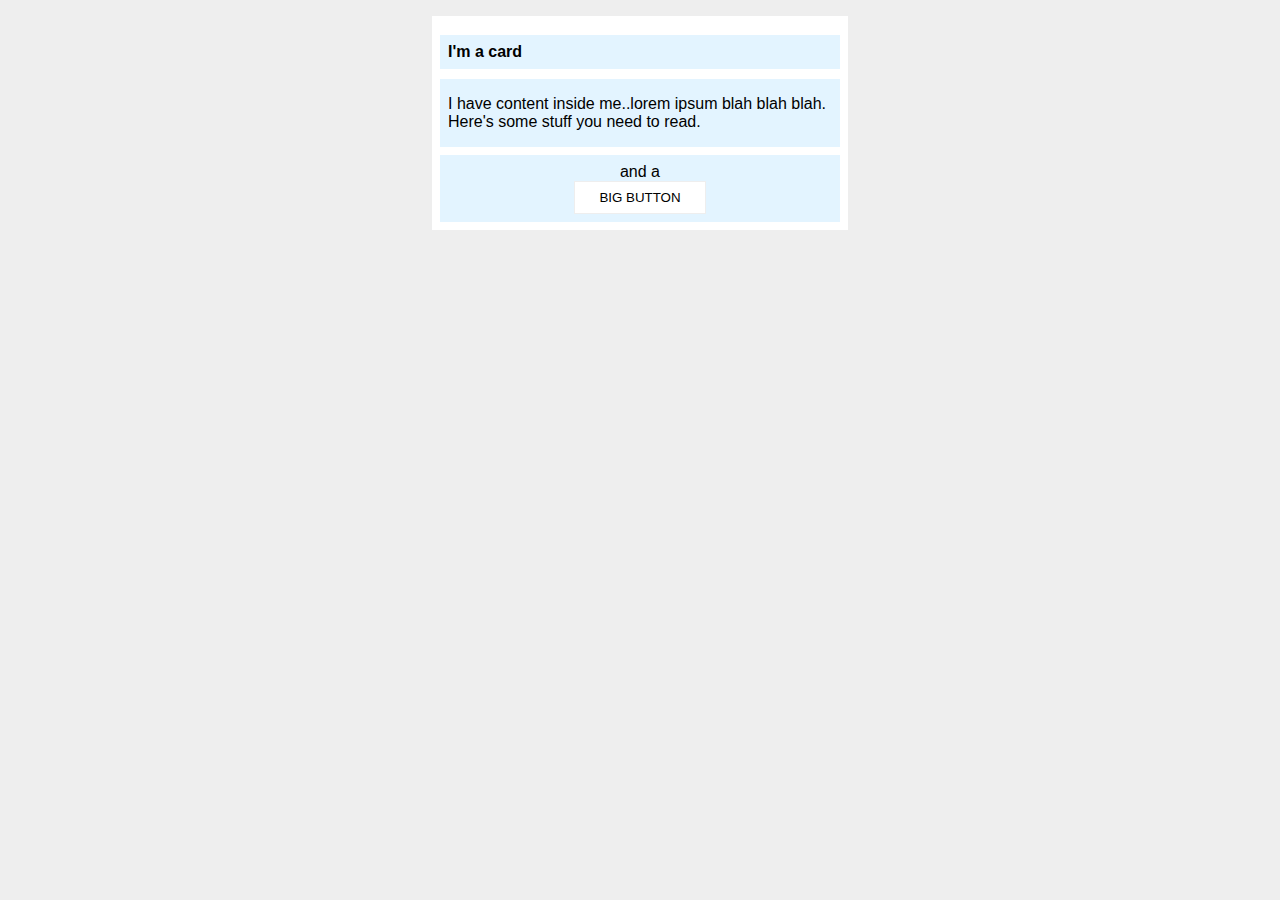
<file: foundations/block-and-inline/02-margin-and-padding-2/index.html>
<!DOCTYPE html>
<html lang="en">
  <head>
    <meta charset="UTF-8">
    <meta http-equiv="X-UA-Compatible" content="IE=edge">
    <meta name="viewport" content="width=device-width, initial-scale=1.0">
    <title>Margin and Padding exercise 2</title>
    <link rel="stylesheet" href="style.css">
  </head>
  <body>
    <div class="card">
      <h1 class="title ">I'm a card</h1>
      <div class="content">I have content inside me..lorem ipsum blah blah blah. Here's some stuff you need to read.</div>
      <div class="button-container">and a <button>BIG BUTTON</button></div>
    </div>
  </body>
</html>
</file>
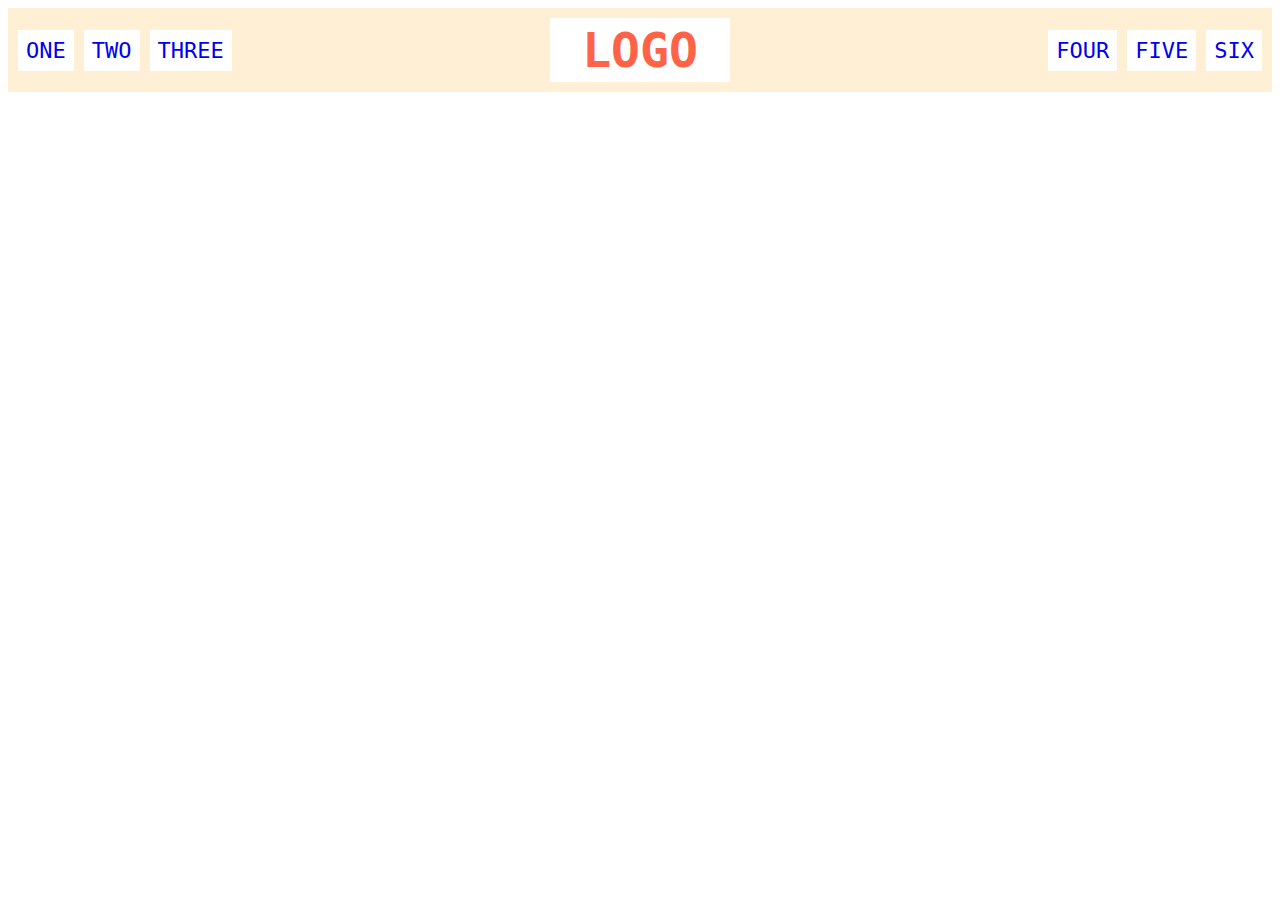
<file: foundations/flex/02-flex-header/index.html>
<!DOCTYPE html>
<html lang="en">
  <head>
    <meta charset="UTF-8">
    <meta http-equiv="X-UA-Compatible" content="IE=edge">
    <meta name="viewport" content="width=device-width, initial-scale=1.0">
    <title>Flex Header</title>
    <link rel="stylesheet" href="style.css">
  </head>
  <body>
    <div class="header flex">
      <div class="left-links flex">
        <ul class="left flex">
          <li><a href="#">ONE</a></li>
          <li><a href="#">TWO</a></li>
          <li><a href="#">THREE</a></li>
        </ul>
      </div>
      <div class="logo">LOGO</div>
      <div class="right-links flex">
        <ul class="right flex">
          <li><a href="#">FOUR</a></li>
          <li><a href="#">FIVE</a></li>
          <li><a href="#">SIX</a></li>
        </ul>
      </div>
    </div>
  </body>
</html>
</file>
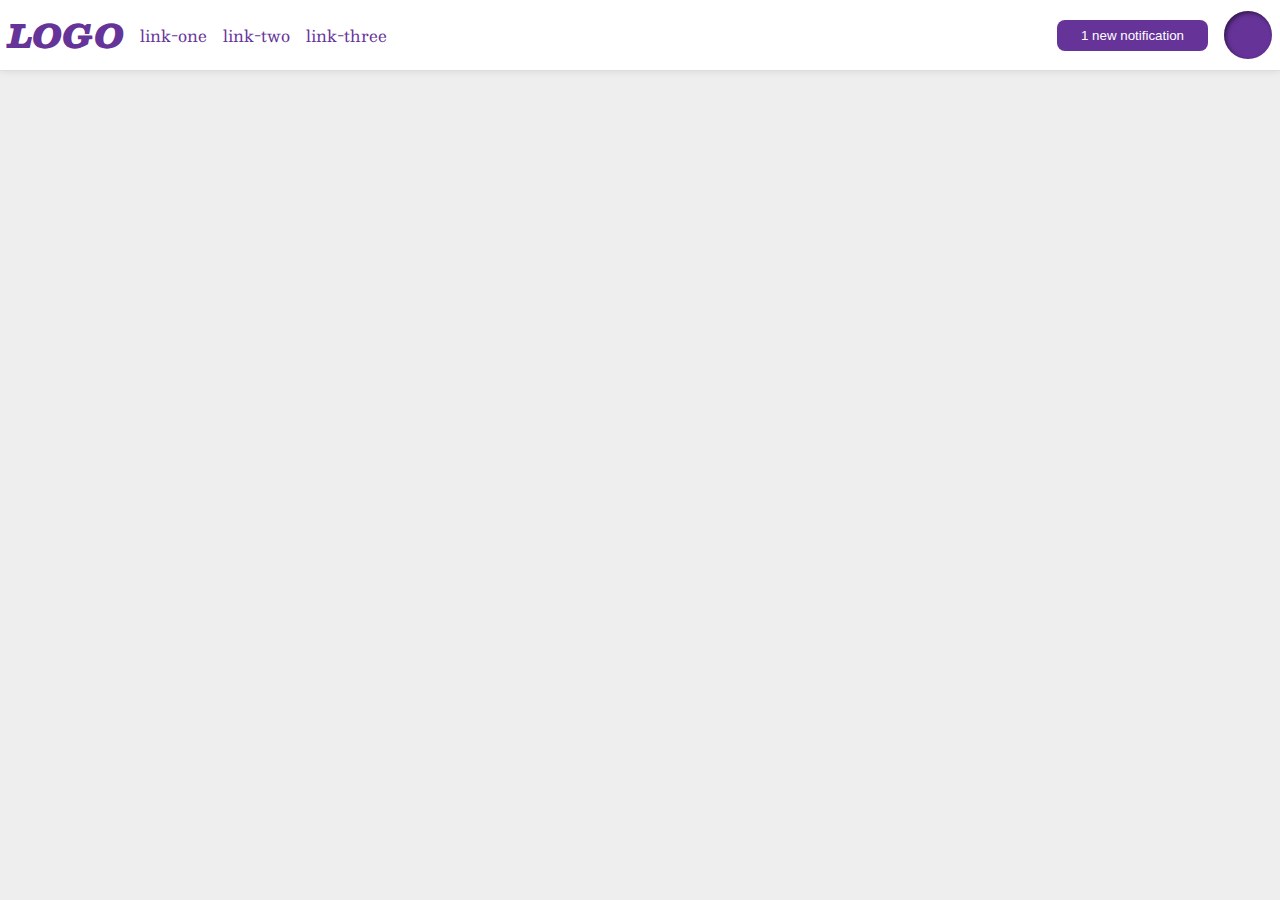
<file: foundations/flex/03-flex-header-2/index.html>
<!DOCTYPE html>
<html lang="en">
  <head>
    <meta charset="UTF-8">
    <meta http-equiv="X-UA-Compatible" content="IE=edge">
    <meta name="viewport" content="width=device-width, initial-scale=1.0">
    <title>Flex Header 2</title>
    <link rel="stylesheet" href="style.css">
  </head>
  <body>
    <div class="header">
        <div class="header-left">
          <div class="logo">
            LOGO
          </div>
          <ul class="links">
            <li><a href="https://google.com">link-one</a></li>
            <li><a href="https://google.com">link-two</a></li>
            <li><a href="https://google.com">link-three</a></li>
          </ul>
        </div>
        <div class="header-right">
          <button class="notifications">
            1 new notification
          </button>
          <div class="profile-image"></div>
        </div>
    </div>
  </body>
</html>
</file>
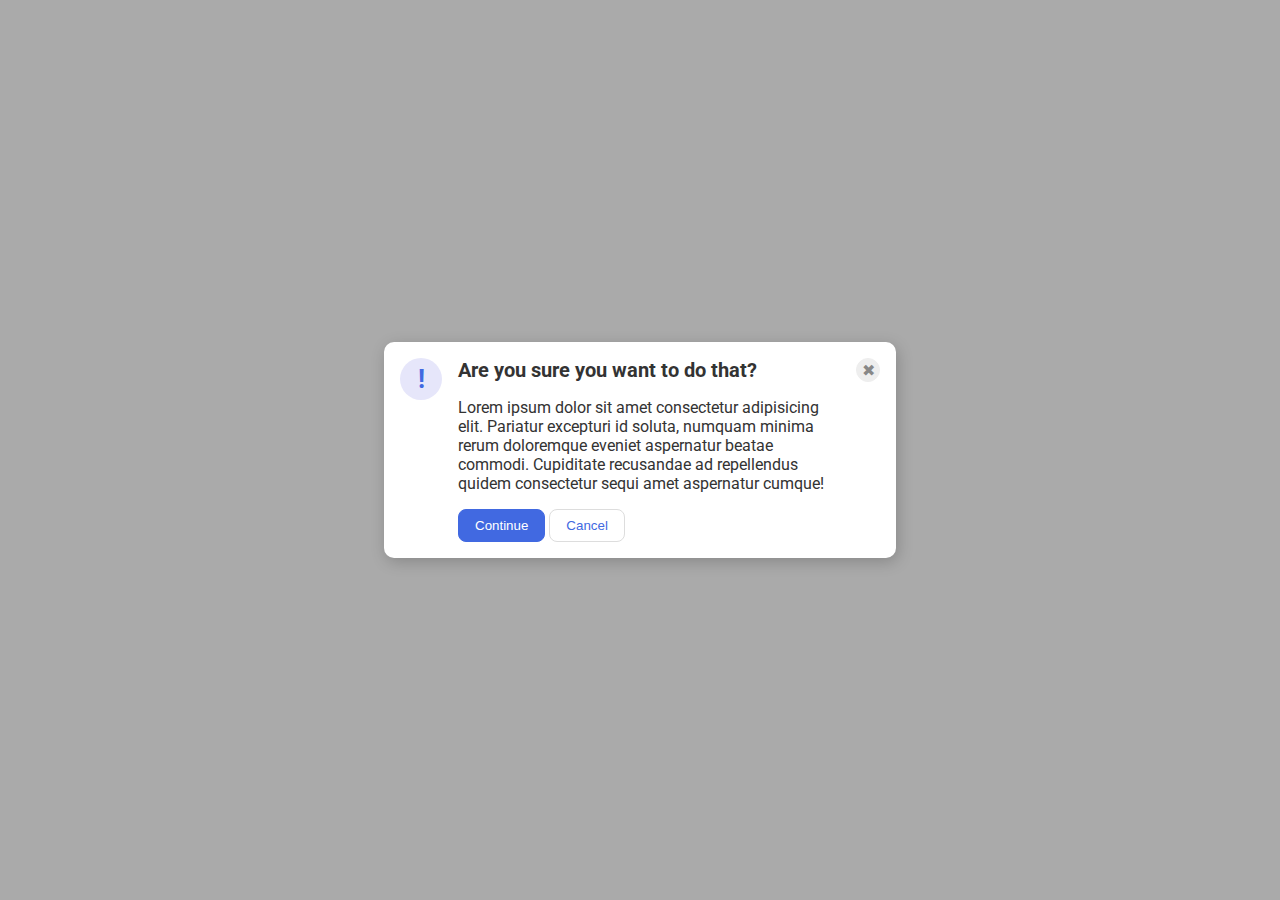
<file: foundations/flex/05-flex-modal/index.html>
<!DOCTYPE html>
<html lang="en">
  <head>
    <meta charset="UTF-8">
    <meta http-equiv="X-UA-Compatible" content="IE=edge">
    <meta name="viewport" content="width=device-width, initial-scale=1.0">
    <link rel="stylesheet" href="style.css">
    <title>Modal</title>
  </head>
  <body>
    <div class="modal">
        <div class="icon">!</div>
        <div class="flex-two">
          <div class="header">Are you sure you want to do that?</div>
          <div class="text">Lorem ipsum dolor sit amet consectetur adipisicing elit. Pariatur excepturi id soluta, numquam minima rerum doloremque eveniet aspernatur beatae commodi. Cupiditate recusandae ad repellendus quidem consectetur sequi amet aspernatur cumque!</div>
          <div class="buttons">
            <button class="continue">Continue</button>
            <button class="cancel">Cancel</button>
          </div>
        </div>
        <button class="close-button">✖</button>
    </div>
  </body>
</html>
</file>
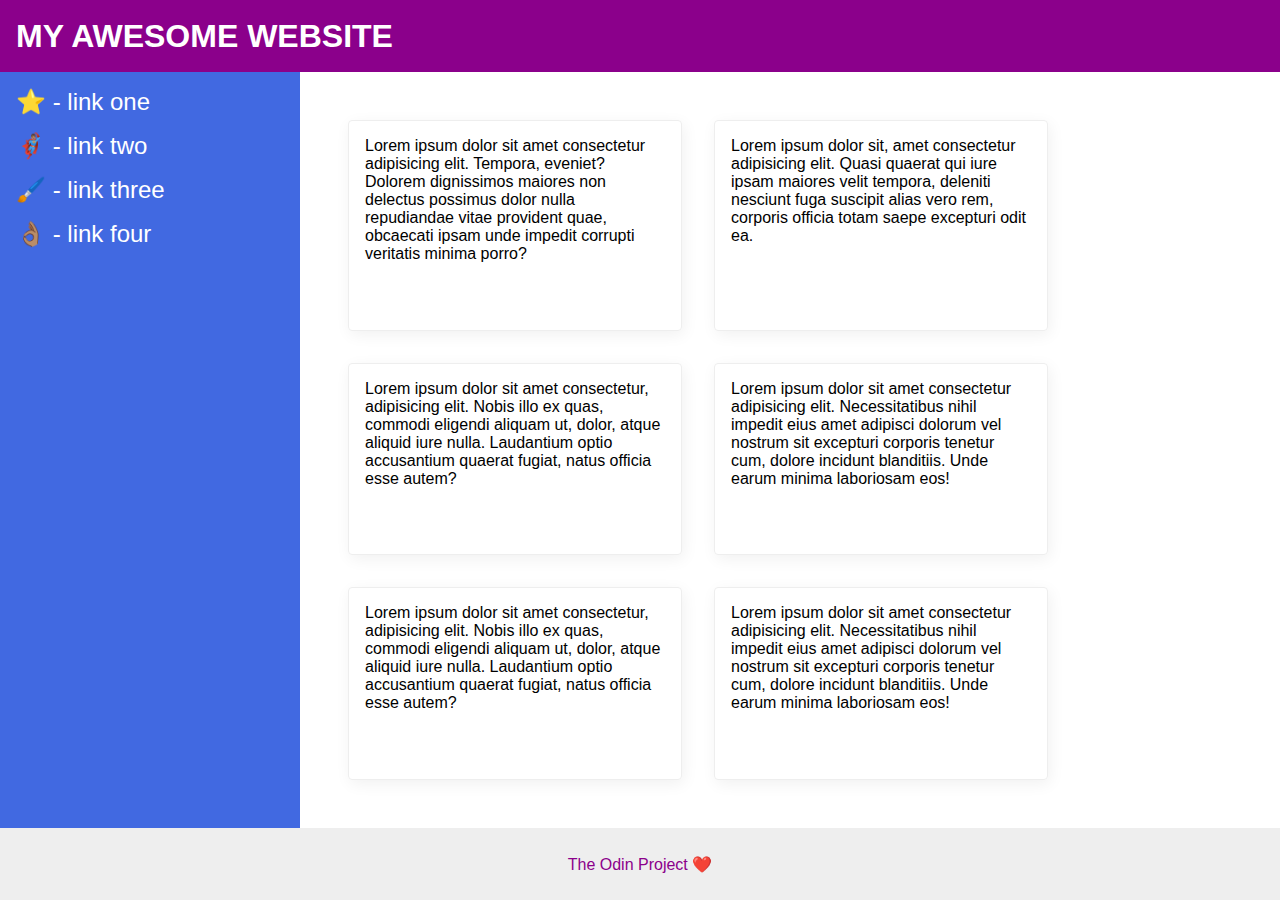
<file: foundations/flex/07-flex-layout-2/index.html>
<!DOCTYPE html>
<html lang="en">
  <head>
    <meta charset="UTF-8">
    <meta http-equiv="X-UA-Compatible" content="IE=edge">
    <meta name="viewport" content="width=device-width, initial-scale=1.0">
    <title>The Holy Grail</title>
    <link rel="stylesheet" href="style.css">
  </head>
  <body>
    <div class="header">
      MY AWESOME WEBSITE
    </div>
    
    <div class="content-container">
      <div class="sidebar">
        <ul>
          <li><a href="#">⭐ - link one</a></li>
          <li><a href="#">🦸🏽‍♂️ - link two</a></li>
          <li><a href="#">🖌️ - link three</a></li>
          <li><a href="#">👌🏽 - link four</a></li>
        </ul>
      </div>
      <div class="card-container">
        <div class="card">Lorem ipsum dolor sit amet consectetur adipisicing elit. Tempora, eveniet? Dolorem dignissimos maiores non delectus possimus dolor nulla repudiandae vitae provident quae, obcaecati ipsam unde impedit corrupti veritatis minima porro?</div>
        <div class="card">Lorem ipsum dolor sit, amet consectetur adipisicing elit. Quasi quaerat qui iure ipsam maiores velit tempora, deleniti nesciunt fuga suscipit alias vero rem, corporis officia totam saepe excepturi odit ea.</div>
        <div class="card">Lorem ipsum dolor sit amet consectetur, adipisicing elit. Nobis illo ex quas, commodi eligendi aliquam ut, dolor, atque aliquid iure nulla. Laudantium optio accusantium quaerat fugiat, natus officia esse autem?</div>
        <div class="card">Lorem ipsum dolor sit amet consectetur adipisicing elit. Necessitatibus nihil impedit eius amet adipisci dolorum vel nostrum sit excepturi corporis tenetur cum, dolore incidunt blanditiis. Unde earum minima laboriosam eos!</div>
        <div class="card">Lorem ipsum dolor sit amet consectetur, adipisicing elit. Nobis illo ex quas, commodi eligendi aliquam ut, dolor, atque aliquid iure nulla. Laudantium optio accusantium quaerat fugiat, natus officia esse autem?</div>
        <div class="card">Lorem ipsum dolor sit amet consectetur adipisicing elit. Necessitatibus nihil impedit eius amet adipisci dolorum vel nostrum sit excepturi corporis tenetur cum, dolore incidunt blanditiis. Unde earum minima laboriosam eos!</div>
      </div>
    </div>
    
    <div class="footer">
      The Odin Project ❤️
    </div>
  </body>
</html>
</file>
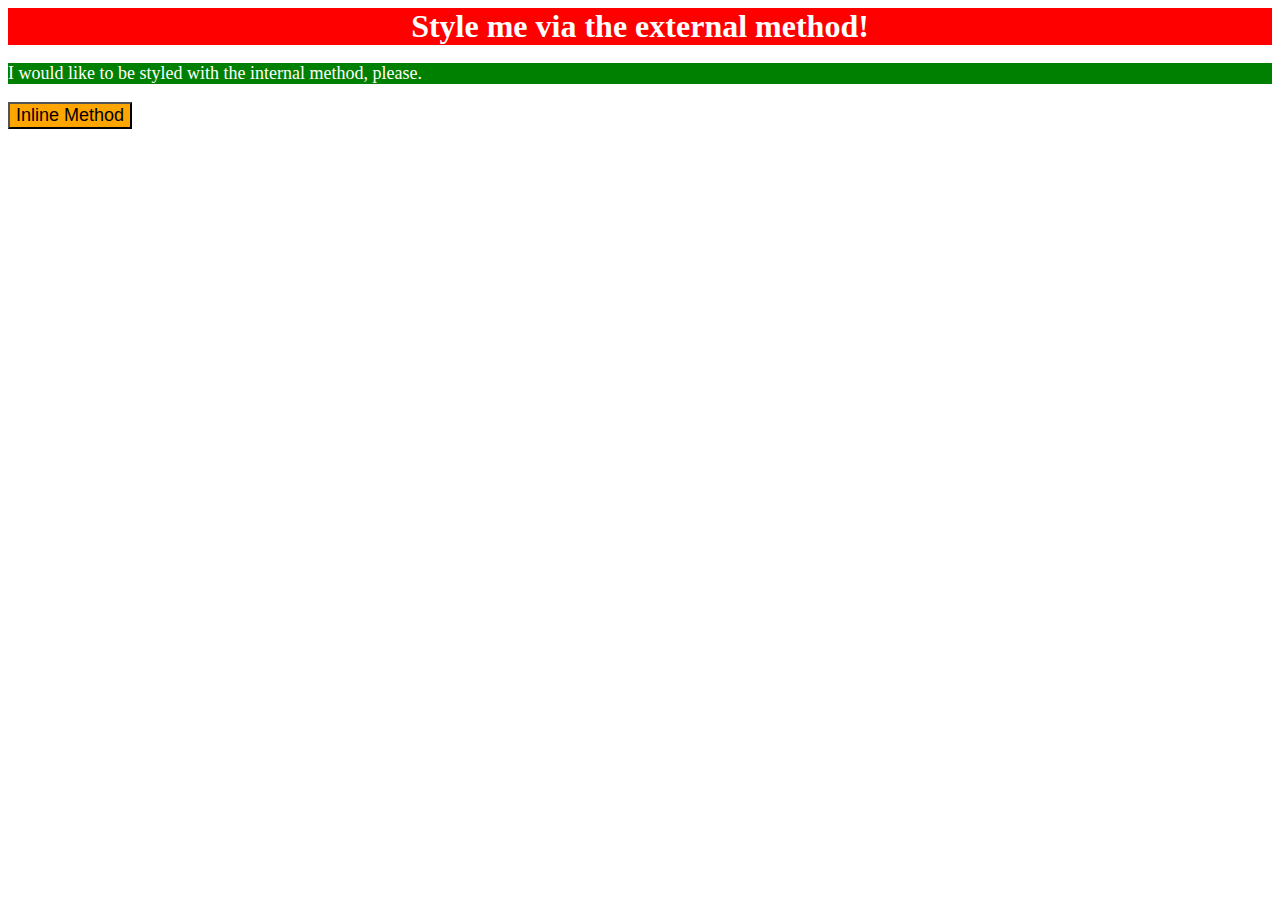
<file: foundations/intro-to-css/01-css-methods/index.html>
<!DOCTYPE html>
<html lang="en">
  <head>
    <meta charset="UTF-8">
    <meta http-equiv="X-UA-Compatible" content="IE=edge">
    <meta name="viewport" content="width=device-width, initial-scale=1.0">
    <title>Methods for Adding CSS</title>
    <link href="style.css" rel="stylesheet">
    <style>
      p {
        background-color: green;
        color: white;
        font-size: 18px;
      }
    </style>
  </head>
  <body>
    <div>Style me via the external method!</div>
    <p>I would like to be styled with the internal method, please.</p>
    <button style="background-color: orange; font-size: 18px;">Inline Method</button>
  </body>
</html>
</file>
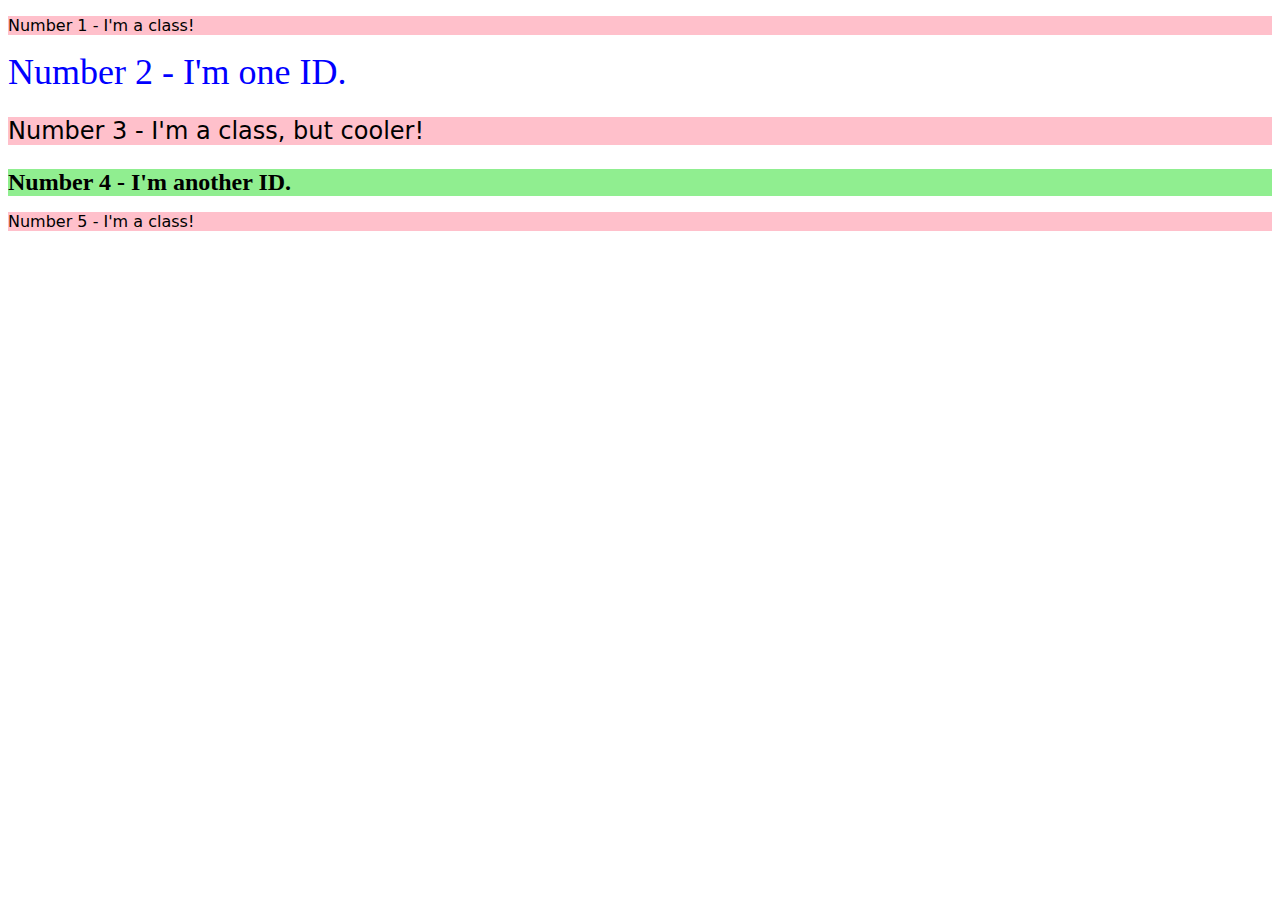
<file: foundations/intro-to-css/02-class-id-selectors/index.html>
<!DOCTYPE html>
<html lang="en">
  <head>
    <meta charset="UTF-8">
    <meta http-equiv="X-UA-Compatible" content="IE=edge">
    <meta name="viewport" content="width=device-width, initial-scale=1.0">
    <title>Class and ID Selectors</title>
    <link rel="stylesheet" href="style.css">
  </head>
  <body>
    <p class="class-one">Number 1 - I'm a class!</p>
    <div id="id-one">Number 2 - I'm one ID.</div>
    <p class="class-one class-two">Number 3 - I'm a class, but cooler!</p>
    <div id="id-two">Number 4 - I'm another ID.</div>
    <p class="class-one">Number 5 - I'm a class!</p>
  </body>
</html>
</file>
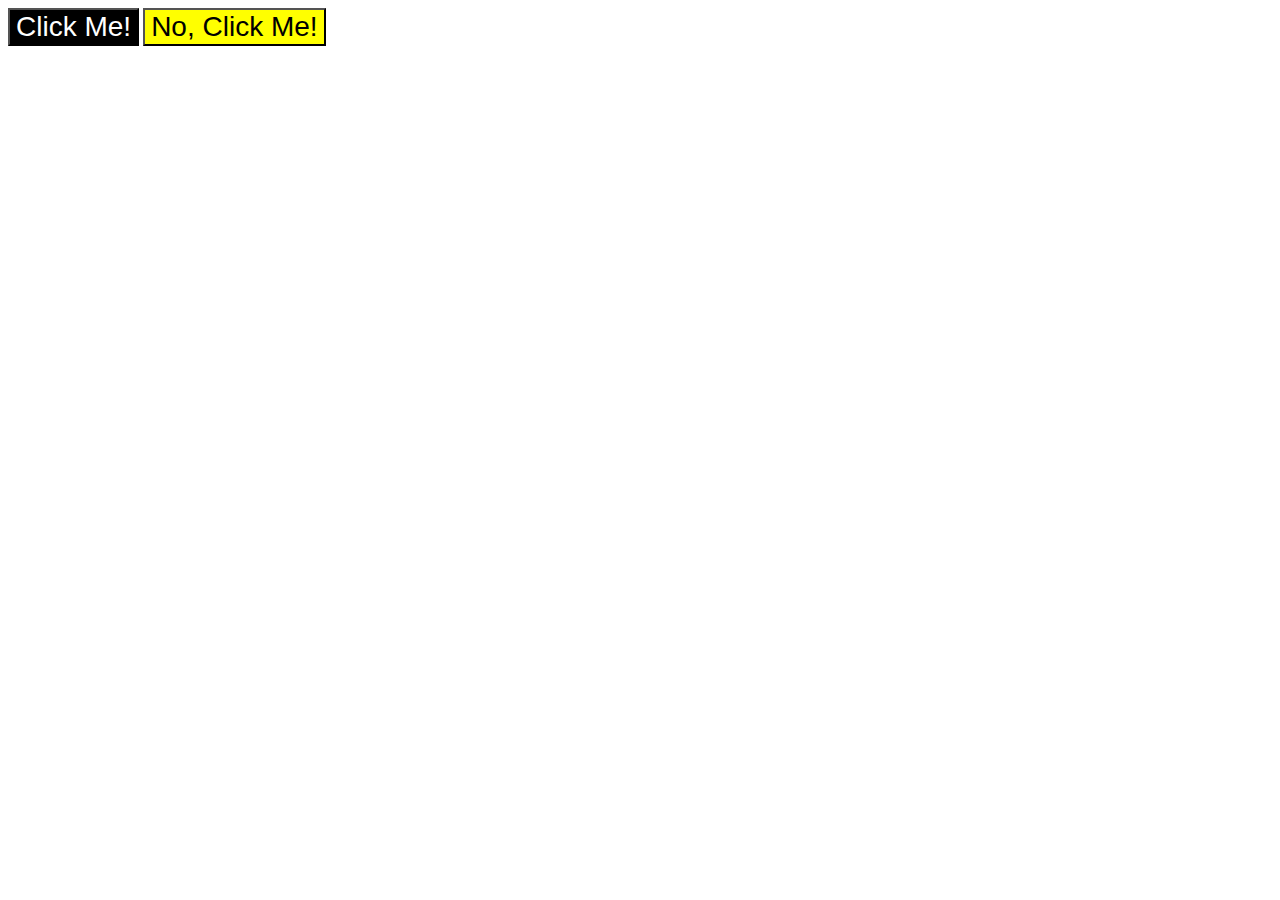
<file: foundations/intro-to-css/03-grouping-selectors/index.html>
<!DOCTYPE html>
<html lang="en">
  <head>
    <meta charset="UTF-8">
    <meta http-equiv="X-UA-Compatible" content="IE=edge">
    <meta name="viewport" content="width=device-width, initial-scale=1.0">
    <title>Grouping Selectors</title>
    <link rel="stylesheet" href="style.css">
  </head>
  <body>
    <button class="class-one">Click Me!</button>
    <button class="class-two">No, Click Me!</button>
  </body>
</html>
</file>
<file: foundations/block-and-inline/02-margin-and-padding-2/style.css>
body {
  background: #eee;
  font-family: sans-serif;
}

.card {
  width: 400px;
  background: #fff;
  margin: 16px auto;
  padding: 8px;
}

.title {
  background: #e3f4ff;
  font-size: 16px;
  padding: 8px;
}

.content {
  background: #e3f4ff;
  margin: 8px 0;
  padding: 16px 8px;
}

.button-container {
  background: #e3f4ff;
  padding: 8px;
  text-align: center;
}

button {
  background: white;
  border: 1px solid #eee;
  display: block;
  margin: auto;
  padding: 8px 24px;
}
</file>
<file: foundations/flex/02-flex-header/style.css>
.header  {
  font-family: monospace;
  background: papayawhip;
  justify-content: space-between;
}

.left {
  margin-left: 10px;
}

.right {
  margin-right: 10px;
}

.flex {
  display: flex;
  align-items: center;
}

.logo {
  font-size: 48px;
  font-weight: 900;
  color: tomato;
  background: white;
  padding: 4px 32px;
  margin: 10px 0;
}

ul {
  /* this removes the dots on the list items*/
  list-style-type: none;
  padding: 0;
  gap: 10px;
}

a {
  font-size: 22px;
  background: white;
  padding: 8px;
  /* this removes the line under the links */
  text-decoration: none;
}
</file>
<file: foundations/flex/03-flex-header-2/style.css>
/* this is some magical font-importing.  
you'll learn about it later. */
@import url('https://fonts.googleapis.com/css2?family=Besley:ital,wght@0,400;1,900&display=swap');

body {
  margin: 0;
  background: #eee;
  font-family: Besley, serif;
}

.header {
  background: white;
  border-bottom: 1px solid #ddd;
  box-shadow: 0 0 8px rgba(0,0,0,.1);
  display: flex;
  padding: 8px;
  justify-content: space-between;
}

.links {
  margin: 0;
  padding: 0;
}

.links,
.header-right,
.header-left {
  display: flex;
  gap: 16px;
  align-items: center;
}

.profile-image {
  background: rebeccapurple;
  box-shadow: inset 2px 2px 4px rgba(0,0,0,.5);
  border-radius: 50%;
  width: 48px;
  height: 48px;
}

.logo {
  color: rebeccapurple;
  font-size: 32px;
  font-weight: 900;
  font-style: italic;
}

button {
  border: none;
  border-radius: 8px;
  background: rebeccapurple;
  color: white;
  padding: 8px 24px;
}

a {
  /* this removes the line under our links */
  text-decoration: none;
  color: rebeccapurple;
}

ul {
  list-style-type: none;
}
</file>
<file: foundations/flex/05-flex-modal/style.css>
@import url('https://fonts.googleapis.com/css2?family=Roboto:wght@400;700&display=swap');

html, body {
  height: 100%;
}

body {
  font-family: Roboto, sans-serif;
  margin: 0;
  background: #aaa;
  color: #333;
  /* I'll give you this one for free lol */
  display: flex;
  align-items: center;
  justify-content: center;
}

.modal {
  background: white;
  width: 480px;
  border-radius: 10px;
  box-shadow: 2px 4px 16px rgba(0,0,0,.2);
  padding: 16px;
  display: flex;
  gap: 16px;
}

.icon {
  color: royalblue;
  font-size: 26px;
  font-weight: 700;
  background: lavender;
  width: 42px;
  height: 42px;
  border-radius: 50%;
  display: flex;
  align-items: center;
  justify-content: center;
  flex: 0 0 auto;
}

.close-button {
  background: #eee;
  border-radius: 50%;
  color: #888;
  font-weight: 400;
  font-size: 16px;
  height: 24px;
  width: 24px;
  display: flex;
  align-items: center;
  justify-content: center;
  border: 1px solid #eee;
  padding: 0;
  flex: 0 0 auto;
}

button {
  cursor: pointer;
  padding: 8px 16px;
  border-radius: 8px;
}

button.continue {
  background: royalblue;
  border: 1px solid royalblue;
  color: white;
}

button.cancel {
  background: white;
  border: 1px solid #ddd;
  color: royalblue;
}

.flex-two {
  display: flex;
  flex-direction: column;
  align-items: flex-start;
  gap: 16px;
}

.header {
  font-weight: bold;
  font-size: 20px;
}
</file>
<file: foundations/flex/07-flex-layout-2/style.css>
body {
  font-family: -apple-system, BlinkMacSystemFont, 'Segoe UI', Roboto, Oxygen, Ubuntu, Cantarell, 'Open Sans', 'Helvetica Neue', sans-serif;
  margin: 0;
  min-height: 100vh;
  display: flex;
  flex-direction: column;
}

.header {
  height: 72px;
  background: darkmagenta;
  color: white;
  font-size: 32px;
  font-weight: 900;
  padding: 0 16px;
}

.footer {
  height: 72px;
  background: #eee;
  color: darkmagenta;
  justify-content: center;
}

.sidebar {
  width: 300px;
  background: royalblue;
  box-sizing: border-box;
  flex: 0 0 auto;
  padding: 16px;
}

ul {
  list-style-type: none;
  margin: 0;
  padding: 0;
}

li {
    margin-bottom: 16px;
}

a {
  text-decoration: none;
  color: white;
  font-size: 24px;

}

.card {
  border: 1px solid #eee;
  box-shadow: 2px 4px 16px rgba(0,0,0,.06);
  border-radius: 4px;
  padding: 16px;
  width: 300px;
}

.content-container {
  display: flex;
  flex: 1;
}

.card-container {
  padding: 48px;
  display: flex;
  flex-wrap: wrap;
  gap: 32px;
}

.footer,
.header {
  display: flex;
  align-items: center;
}
</file>
<file: foundations/intro-to-css/01-css-methods/style.css>
div {
    background-color: red;
    color: white;
    font-size: 32px;
    text-align: center;
    font-weight: bold;
}
</file>
<file: foundations/intro-to-css/02-class-id-selectors/style.css>
.class-one {
    background-color: pink;
    font-family: Verdana, 'DejaVu Sans', sans-serif;
}

#id-one {
    color: blue;
    font-size: 36px;
}

.class-one.class-two {
    font-size: 24px;
}

#id-two {
    background-color: lightgreen;
    font-size: 24px;
    font-weight: bold;
}
</file>
<file: foundations/intro-to-css/03-grouping-selectors/style.css>
.class-one {
    background-color: black;
    color: white;
}

.class-two {
    background-color: yellow;
}

.class-one,
.class-two {
    font-size: 28px;
    font-family: Helvetica, 'Times New Roman', sans-serif;
}
</file>
